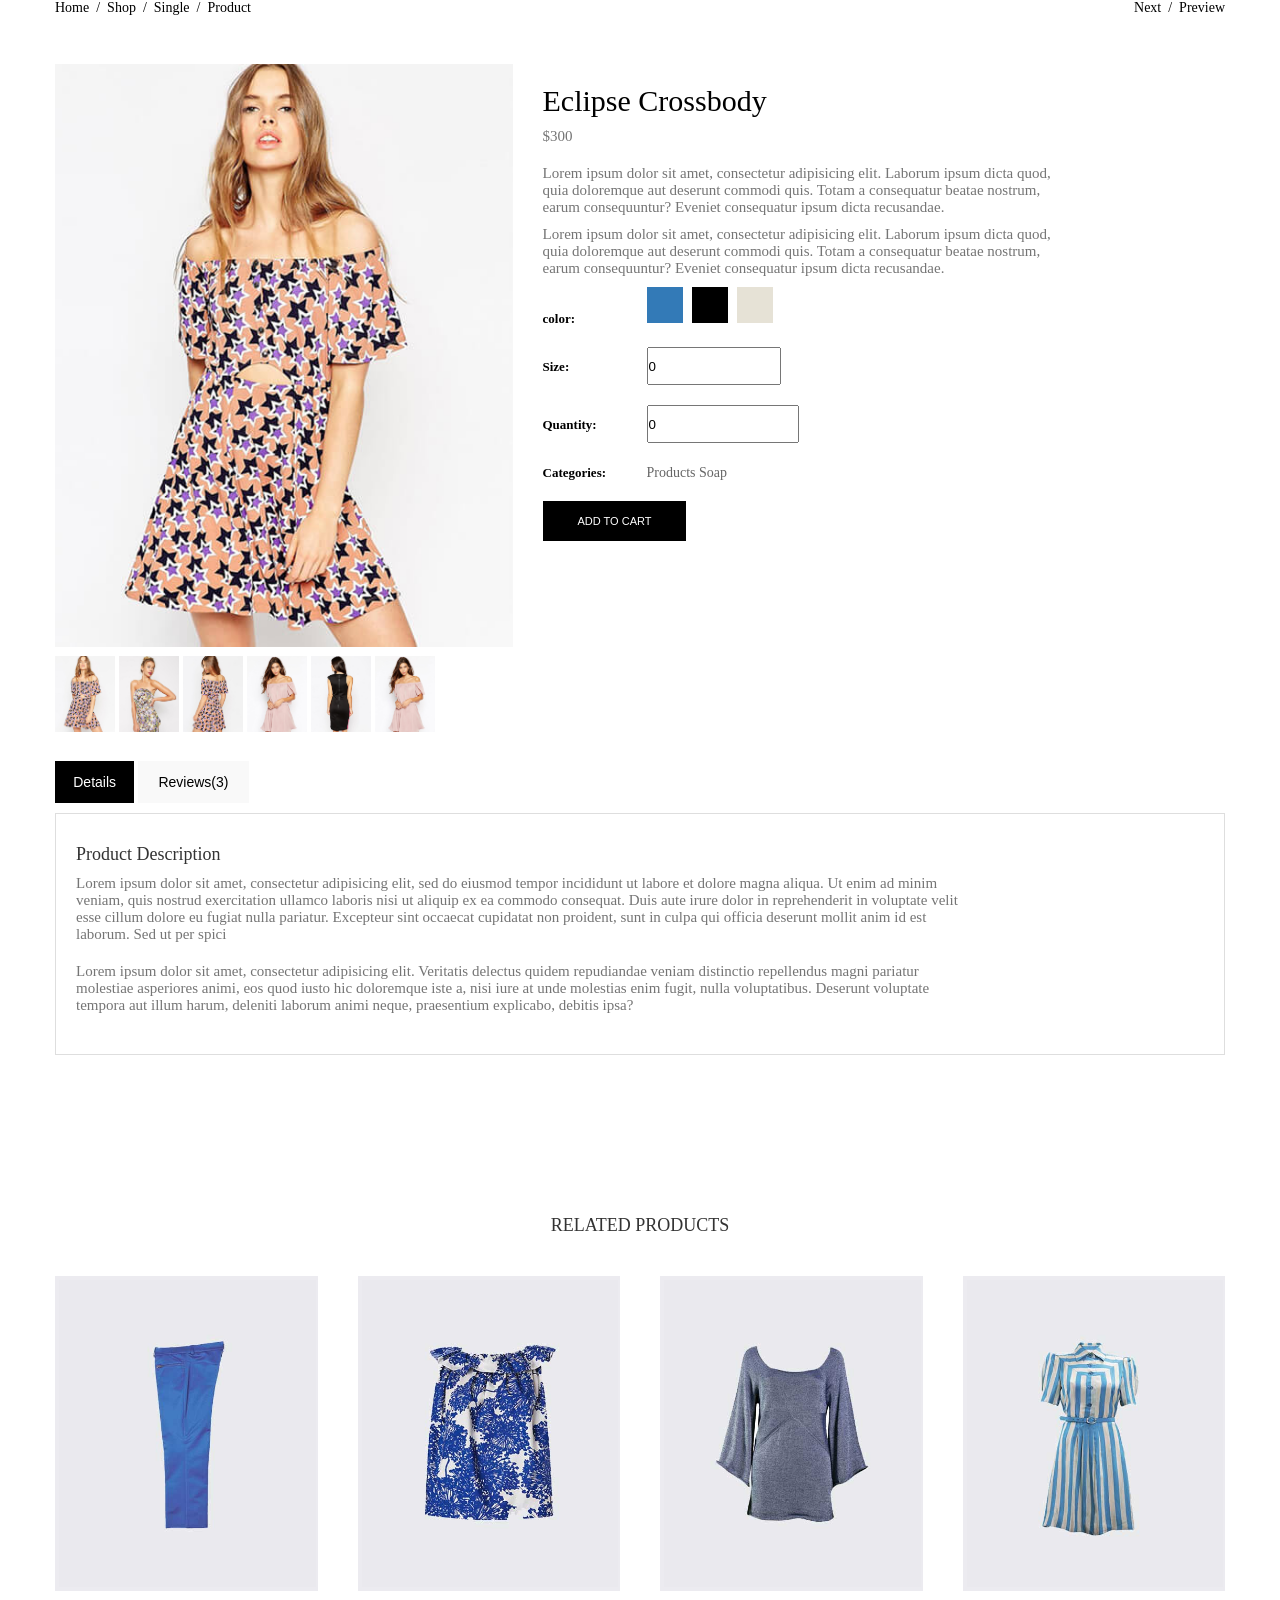
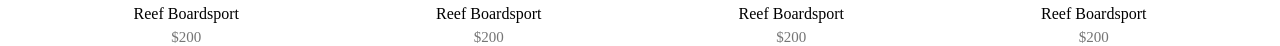
<file: 10.7/index.html>
<!DOCTYPE html>
<html>
	<head>
		<meta charset="utf-8" />
		<title></title>
		<link rel="stylesheet" type="text/css" href="index.css"/>
	</head>
	<body>
	<div id="tiger">
		<div id="tiger1">
			<span id="tiger1-1">Home&nbsp; /&nbsp; Shop&nbsp; /&nbsp; Single &nbsp;/ &nbsp;Product</span>
			<span id="tiger1-2"> Next&nbsp; /&nbsp; Preview </span>
		</div>
		<div id="tiger2">
			<!--左-->
			<div id="tiger2-1">
				<img id="tiger2-11" src="product-1.jpg"/>
				<div id="tiger2-12">
					<img class="tiger2-13" src="product-1 (1).jpg"/>
					<img class="tiger2-13" src="product-4.jpg"/>
					<img class="tiger2-13" src="product-3.jpg"/>
					<img class="tiger2-13" src="product-5.jpg"/>
					<img class="tiger2-13" src="product-6.jpg"/>
					<img class="tiger2-13" src="product-5.jpg"/>
				</div>
			</div>
			<!--右-->
			<div id="tiger2-2">
				<p id="tiger2-21">Eclipse Crossbody</p>
				<p id="tiger2-22">$300</p>
				<p id="tiger2-23">Lorem ipsum dolor sit amet, consectetur adipisicing elit. Laborum ipsum dicta quod, <br>
				quia doloremque aut deserunt commodi quis. Totam a consequatur beatae nostrum, <br>
				earum consequuntur? Eveniet consequatur ipsum dicta recusandae.</p>
				<p id="tiger2-24">Lorem ipsum dolor sit amet, consectetur adipisicing elit. Laborum ipsum dicta quod, <br>
				quia doloremque aut deserunt commodi quis. Totam a consequatur beatae nostrum, <br>
				earum consequuntur? Eveniet consequatur ipsum dicta recusandae.</p>
				<div id="tiger2-25">
					<p id="tiger2-26">color:</p>
					<p id="tiger2-27"></p>
					<p id="tiger2-28"></p>
					<p id="tiger2-29"></p>
				</div>
				<div id="tiger2-30">
					<p id="tiger2-31">Size:</p>
					<input type="text" id="tiger2-32" value="0"/>
				</div>
				<div id="tiger2-30">
					<p id="tiger2-31">Quantity:</p>
					<input type="text" id="tiger2-33" value="0"/>
				</div>
				<div id="tiger2-34">
					<p id="tiger2-31">Categories:</p>
					<p id="tiger2-35">Products Soap</p>
				</div>
				<button id="tiger2-36">ADD TO CART</button>
			</div>
		</div>
		<div id="tiger3">
			<input type="button" id="tiger3-11" value="Details"/>
			<input type="button" id="tiger3-12" value="Reviews(3)"/>
		</div>
		<div id="tiger4">
			<p id="tiger4-11">Product Description</p>
			<p id="tiger4-12">Lorem ipsum dolor sit amet, consectetur adipisicing elit, sed do eiusmod tempor incididunt ut labore et dolore magna aliqua. Ut enim ad minim <br>
			veniam, quis nostrud exercitation ullamco laboris nisi ut aliquip ex ea commodo consequat. Duis aute irure dolor in reprehenderit in voluptate velit <br>
			esse cillum dolore eu fugiat nulla pariatur. Excepteur sint occaecat cupidatat non proident, sunt in culpa qui officia deserunt mollit anim id est <br>
			laborum. Sed ut per spici</p>
			<p id="tiger4-13">Lorem ipsum dolor sit amet, consectetur adipisicing elit. Veritatis delectus quidem repudiandae veniam distinctio repellendus magni pariatur <br>
			molestiae asperiores animi, eos quod iusto hic doloremque iste a, nisi iure at unde molestias enim fugit, nulla voluptatibus. Deserunt voluptate <br>
			tempora aut illum harum, deleniti laborum animi neque, praesentium explicabo, debitis ipsa?</p>
		</div>
		<div id="tiger5">RELATED PRODUCTS</div>
		<div id="tiger6">
			<div class="tiger6-1">
				<img class="tiger6-2" src="product-13.jpg"/>
				<p class="tiger6-3">Reef Boardsport</p>
				<p class="tiger6-4">$200</p>
			</div>
			<div class="tiger6-1">
				<img class="tiger6-2" src="product-10.jpg"/>
				<p class="tiger6-3">Reef Boardsport</p>
				<p class="tiger6-4">$200</p>
			</div>
			<div class="tiger6-1">
				<img class="tiger6-2" src="product-11.jpg"/>
				<p class="tiger6-3">Reef Boardsport</p>
				<p class="tiger6-4">$200</p>
			</div>
			<div class="tiger6-1">
				<img class="tiger6-2" src="product-12.jpg"/>
				<p class="tiger6-3">Reef Boardsport</p>
				<p class="tiger6-4">$200</p>
			</div>
		</div>
	</div>
	</body>
</html>
</file>
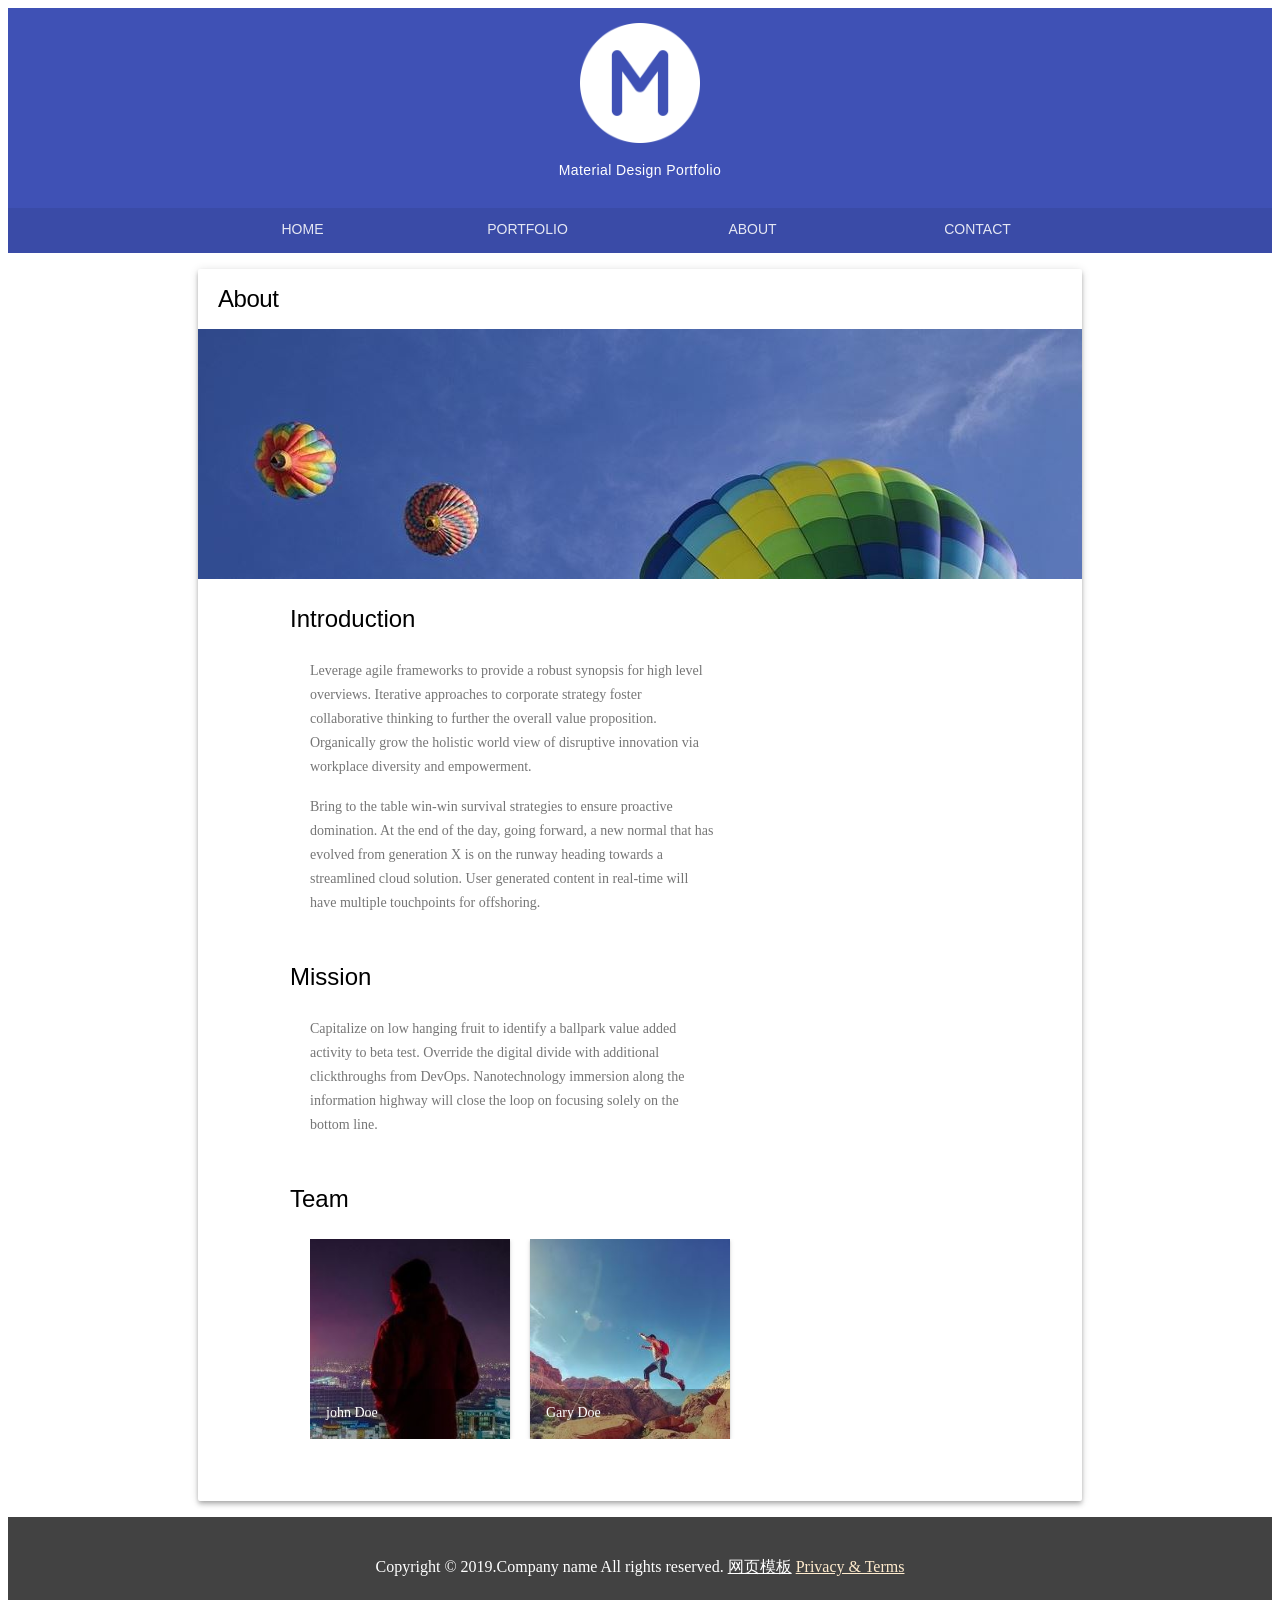
<file: 9.24作业-朱扬帆-c/index.html>
<!DOCTYPE html>
<html lang="en">
<head>
    <meta charset="UTF-8">
    <meta name="viewport" content="width=device-width, initial-scale=1.0">
    <meta http-equiv="X-UA-Compatible" content="ie=edge">
    <title>Document</title>
    <link rel="stylesheet" href="h.css">
</head>
<body>
<div>
    <div class="head">
      <div class="on">
          <span class="site">
              <div class="logo">
              </div>
              <span class="text">Material Design Portfolio</span>
        </span>
      </div>
      <div class="under">
          <nav class="font">
              <a href="" class="link">HOME</a>
              <a href="" class="link">PORTFOLIO</a>
              <a href="" class="link">ABOUT</a>
              <a href="" class="link">CONTACT</a>
          </nav>
      </div>
    </div>

    <div class="Subject">
      <div class="Subject-on">
          <h1 class="h1">About</h1>
      </div>
      <div class="Subject-to">
          <img src="about.jpg" alt="">
      </div>
      <div class="Subject-tail">
          <div class="t">
              <h3 style="margin-top: 20px">Introduction</h3>
          </div>
          <div class="m" style='margin-top: 20px;margin-left: 20px;'>
              <p class="pp">Leverage agile frameworks to provide a robust synopsis for high level overviews. Iterative approaches to corporate strategy foster collaborative thinking to further the overall value proposition. Organically grow the holistic world view of disruptive innovation via workplace diversity and empowerment.</p>
              <p class="pp">Bring to the table win-win survival strategies to ensure proactive domination. At the end of the day, going forward, a new normal that has evolved from generation X is on the runway heading towards a streamlined cloud solution. User generated content in real-time will have multiple touchpoints for offshoring.</p>
          </div>
          <div class="t" style="margin-top: 10px">
             <h3 style="margin-top: 20px;">Mission</h3>
          </div>
          <div class="m" style='margin-top: 20px;margin-left: 20px;'>
                <p class="pp">Capitalize on low hanging fruit to identify a ballpark value added activity to beta test. Override the digital divide with additional clickthroughs from DevOps. Nanotechnology immersion along the information highway will close the loop on focusing solely on the bottom line.</p>
        </div>
          <div class="t" style="margin-top: 20px;">
           <h3 style="margin-top: 30px;">Team</h3>
        </div>
          <div class="m"style='margin-top: 20px;margin-left: 20px;'>
              <div class="jpg1">
                  <div class="jpg1-txt">
                      <span class="jpg-span">john Doe</span>
                  </div>
              </div>
              <div class="jpg2">
                   <div class="jpg2-txt">
                       <span class="jpg-span">Gary Doe</span>
                   </div>
              </div>
          </div>
      </div>
    </div>

    <div class="tail">
        <div class="tail-f">
            <span class="f-s">
                    Copyright © 2019.Company name All rights reserved.
                    <a href="" style="color: #fff">网页模板</a>
                    
                    <a href="" style="color: blanchedalmond">Privacy & Terms</a>
            </span>
        </div>
    </div>
</div>
    
</body>
</html>
</file>
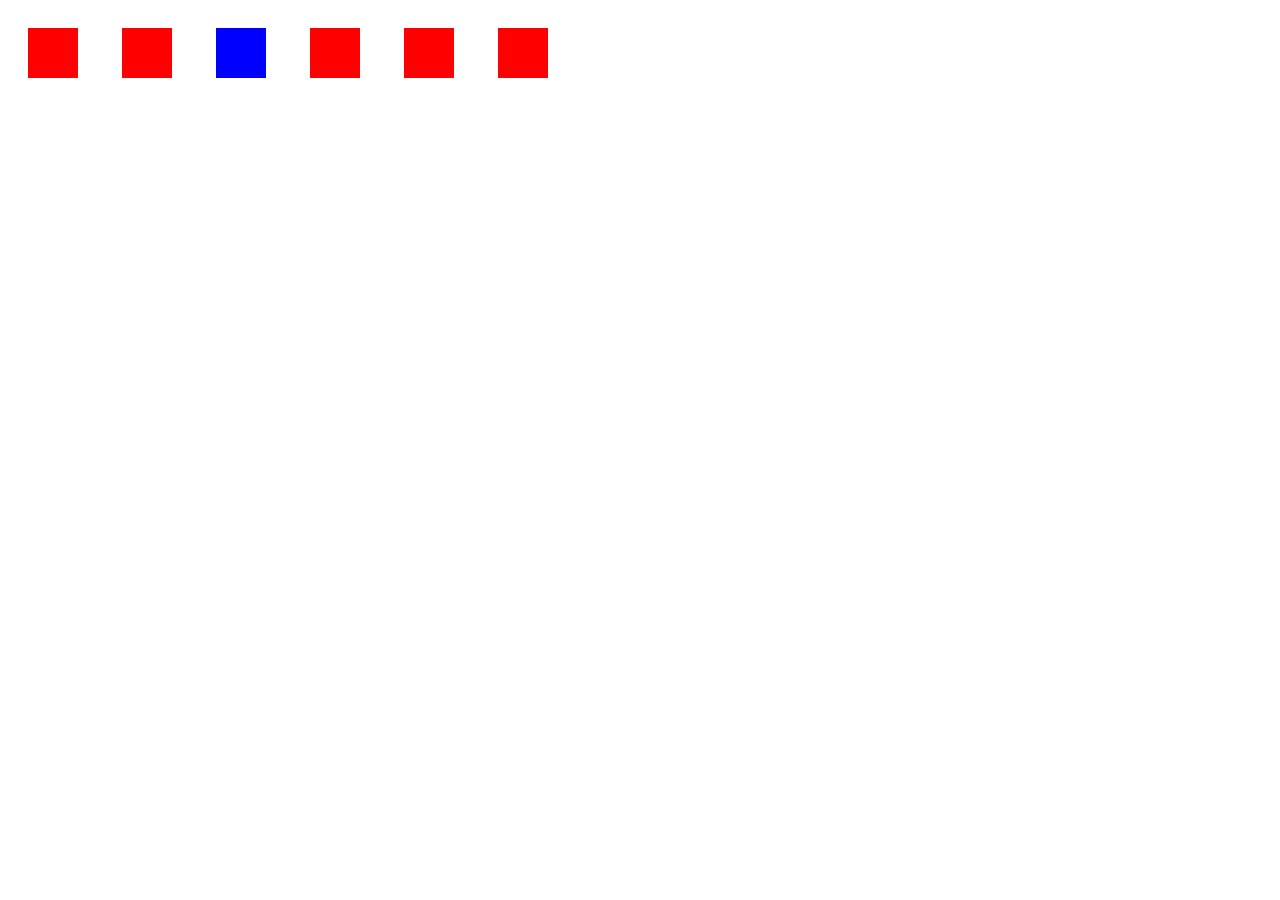
<file: zyf-work9.23/index.html>
<!DOCTYPE html>
<html lang="en">
<head>
    <meta charset="UTF-8">
    <meta name="viewport" content="width=device-width, initial-scale=1.0">
    <meta http-equiv="X-UA-Compatible" content="ie=edge">
    <title>Document</title>
    <style>
    .blue{
        background-color: blue;
    }
    </style>
</head>
<body>
    <div></div>
    <div></div>
    <div></div>
    <div></div>
    <div></div>
    <div></div>
    <script>
     var div=document.getElementsByTagName('div')
     console.log(div);
     for(var i = 0;i<div.length;i++){
         div[i].style.width='50px';
         div[i].style.height='50px';
         div[i].style.backgroundColor='red'
         div[i].style.margin='20px';
         div[i].style.display='inline-block';
     }
     div[2].style.backgroundColor='';
     div[2].className='blue';
     </script>
</body>
</html>
</file>
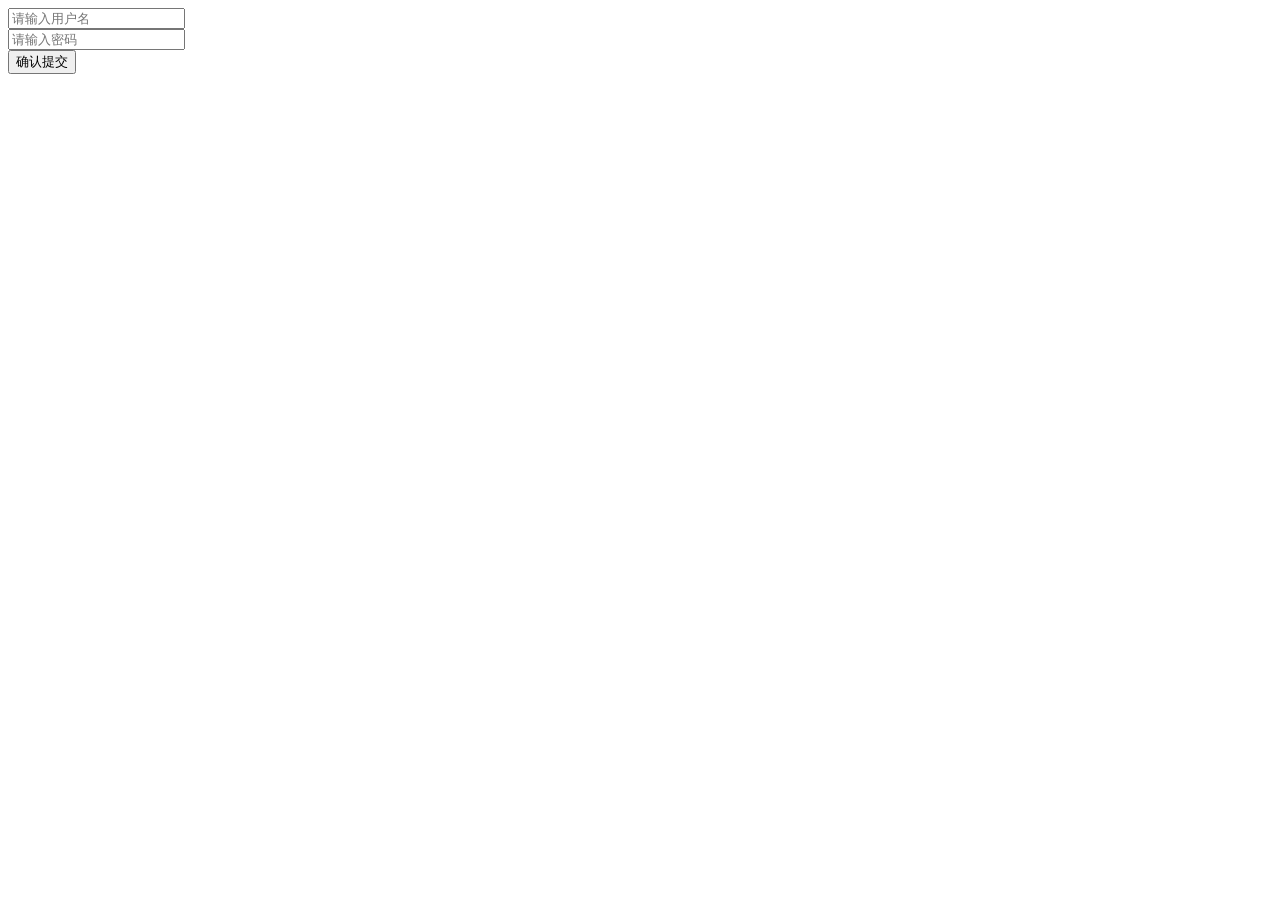
<file: zyf-work9.29/index.html>
<!DOCTYPE html>
<html lang="en">
<head>
    <meta charset="UTF-8">
    <meta name="viewport" content="width=device-width, initial-scale=1.0">
    <meta http-equiv="X-UA-Compatible" content="ie=edge">
    <title>Document</title>
</head>
<body>
        <input type="text" id="t1" placeholder="请输入用户名" />
		<span id="span"></span>
		<br/>
		<input type="password" id="t2" placeholder="请输入密码" />
		<br/>
		<button id="bt">确认提交</button>
		<script type="text/javascript">
			var t1 = document.getElementById('t1');
			var t2 = document.getElementById('t2');
			var bt = document.getElementById('bt');
			var span = document.getElementById('span');
			var arr = ['tom','jack','lili'];
			t1.onblur = function(){
				if(t1.value==''){
				 }else if(arr.indexOf(t1.value) === -1){
				span.innerText = '该用户名可以使用';
				 }else{
				span.innerText = '该用户名已被注册';
				 }
				bt.onclick = function(){
				console.log(arr.indexOf(t1.value));
					if(t1.value == ''){
						alert('请输入用户名');
					}else if(t2.value == ''){
						alert('请输入密码');
					}else if(arr.indexOf(t1.value) != -1){
						alert('用户名已被注册');
					}else{
						alert('注册成功')
					}	
				}
			}
						
		</script>

</body>
</html>
</file>
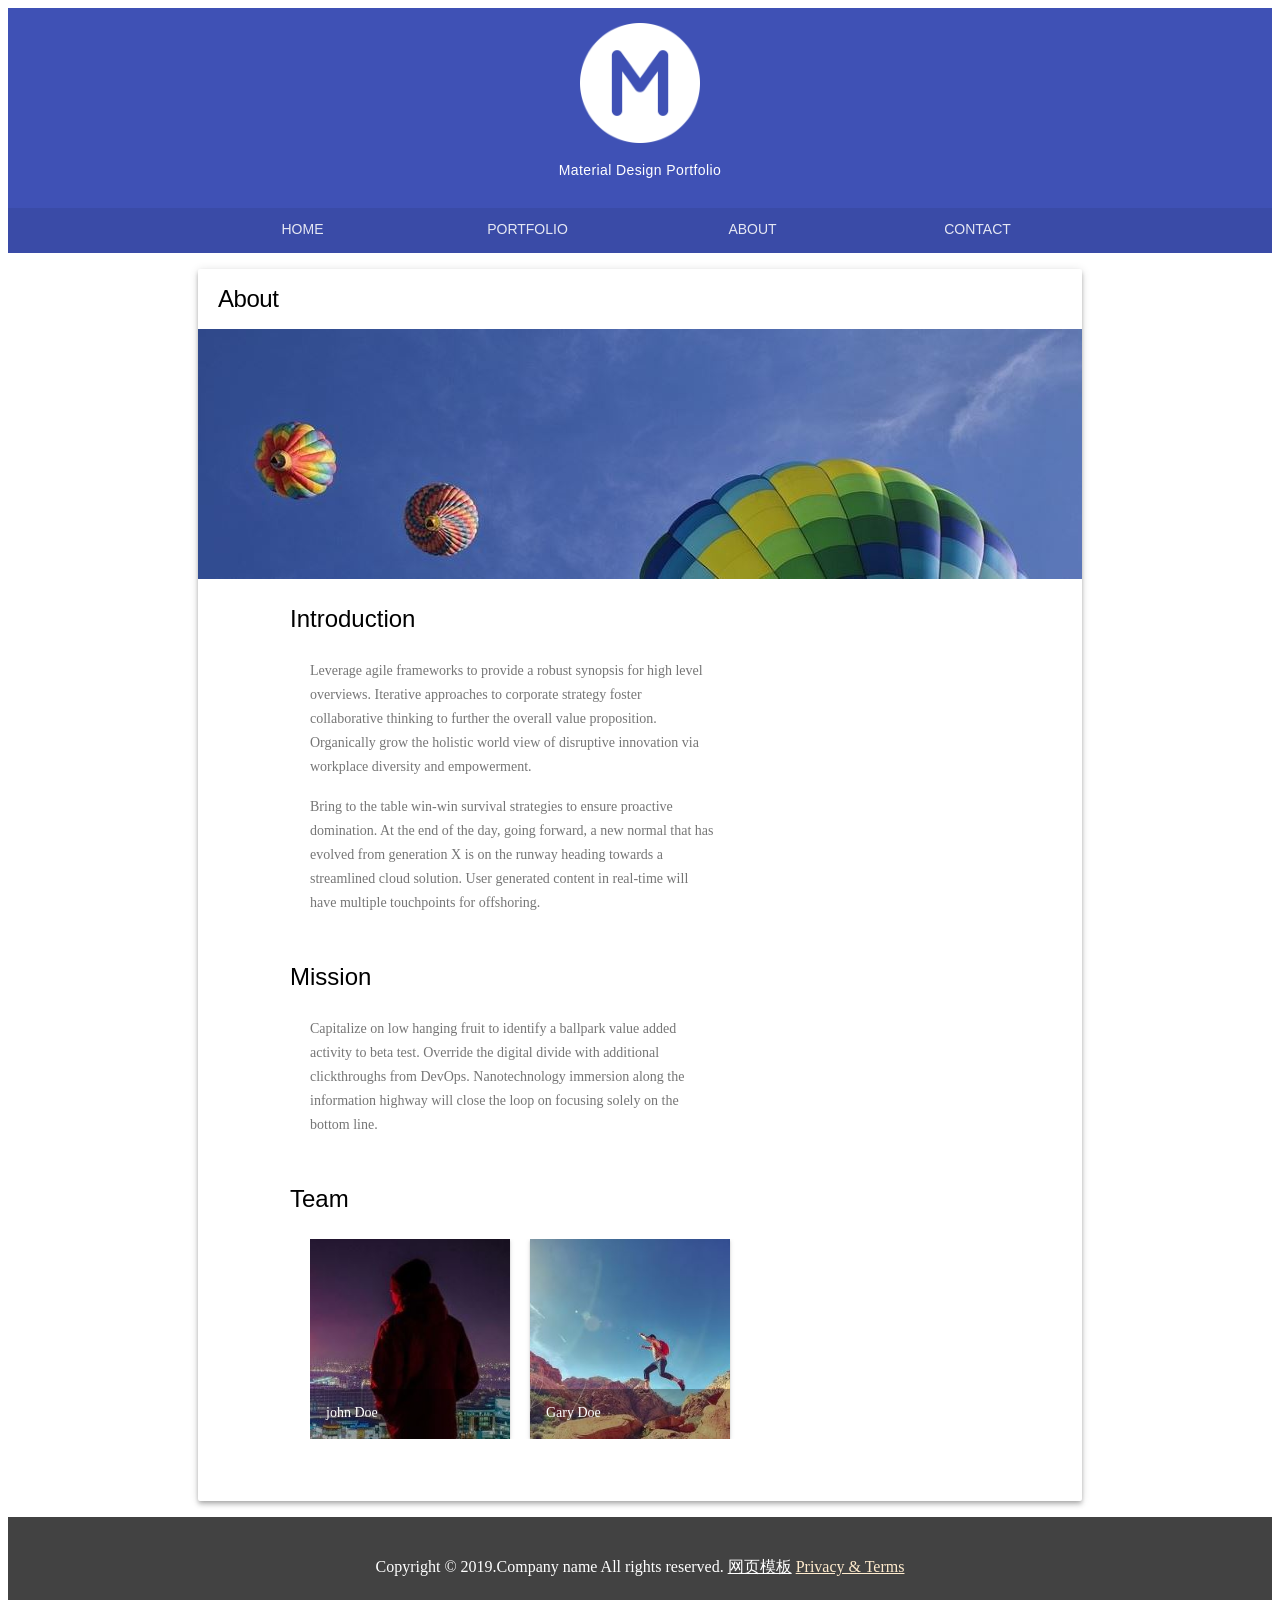
<file: 9.24作业-朱扬帆-c/9.24日作业-朱扬帆-c.html>
<!DOCTYPE html>
<html lang="en">
<head>
    <meta charset="UTF-8">
    <meta name="viewport" content="width=device-width, initial-scale=1.0">
    <meta http-equiv="X-UA-Compatible" content="ie=edge">
    <title>Document</title>
    <link rel="stylesheet" href="h.css">
</head>
<body>
<div>
    <div class="head">
      <div class="on">
          <span class="site">
              <div class="logo">
              </div>
              <span class="text">Material Design Portfolio</span>
        </span>
      </div>
      <div class="under">
          <nav class="font">
              <a href="" class="link">HOME</a>
              <a href="" class="link">PORTFOLIO</a>
              <a href="" class="link">ABOUT</a>
              <a href="" class="link">CONTACT</a>
          </nav>
      </div>
    </div>

    <div class="Subject">
      <div class="Subject-on">
          <h1 class="h1">About</h1>
      </div>
      <div class="Subject-to">
          <img src="about.jpg" alt="">
      </div>
      <div class="Subject-tail">
          <div class="t">
              <h3 style="margin-top: 20px">Introduction</h3>
          </div>
          <div class="m" style='margin-top: 20px;margin-left: 20px;'>
              <p class="pp">Leverage agile frameworks to provide a robust synopsis for high level overviews. Iterative approaches to corporate strategy foster collaborative thinking to further the overall value proposition. Organically grow the holistic world view of disruptive innovation via workplace diversity and empowerment.</p>
              <p class="pp">Bring to the table win-win survival strategies to ensure proactive domination. At the end of the day, going forward, a new normal that has evolved from generation X is on the runway heading towards a streamlined cloud solution. User generated content in real-time will have multiple touchpoints for offshoring.</p>
          </div>
          <div class="t" style="margin-top: 10px">
             <h3 style="margin-top: 20px;">Mission</h3>
          </div>
          <div class="m" style='margin-top: 20px;margin-left: 20px;'>
                <p class="pp">Capitalize on low hanging fruit to identify a ballpark value added activity to beta test. Override the digital divide with additional clickthroughs from DevOps. Nanotechnology immersion along the information highway will close the loop on focusing solely on the bottom line.</p>
        </div>
          <div class="t" style="margin-top: 20px;">
           <h3 style="margin-top: 30px;">Team</h3>
        </div>
          <div class="m"style='margin-top: 20px;margin-left: 20px;'>
              <div class="jpg1">
                  <div class="jpg1-txt">
                      <span class="jpg-span">john Doe</span>
                  </div>
              </div>
              <div class="jpg2">
                   <div class="jpg2-txt">
                       <span class="jpg-span">Gary Doe</span>
                   </div>
              </div>
          </div>
      </div>
    </div>

    <div class="tail">
        <div class="tail-f">
            <span class="f-s">
                    Copyright © 2019.Company name All rights reserved.
                    <a href="" style="color: #fff">网页模板</a>
                    
                    <a href="" style="color: blanchedalmond">Privacy & Terms</a>
            </span>
        </div>
    </div>
</div>
    
</body>
</html>
</file>
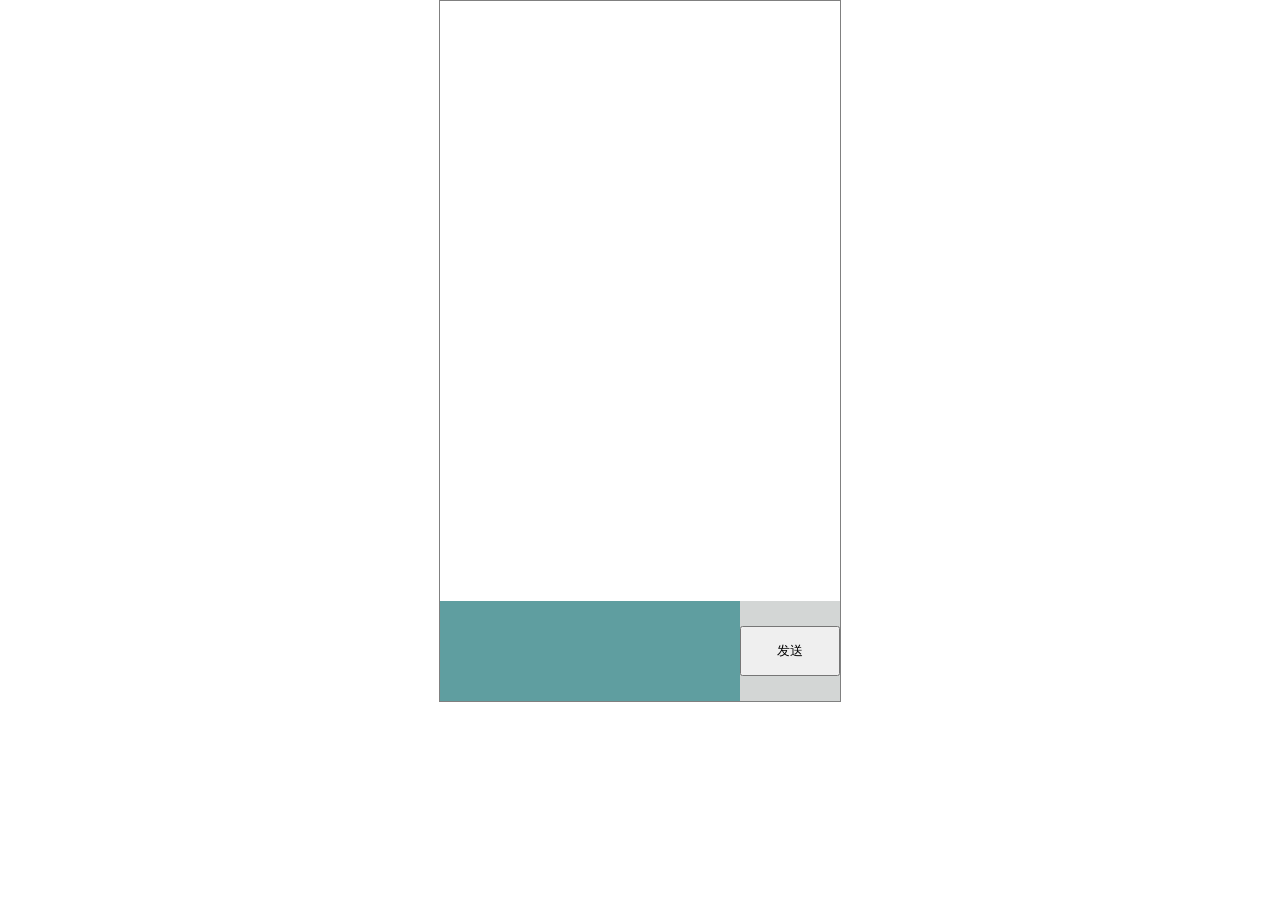
<file: 9.25作业/模拟对话框s.html>
<!DOCTYPE html>
<html>
<head>
    <meta charset="UTF-8">
    <title>Document</title>
    <style>
    * {
        margin: 0;
        padding: 0;
    }
    .box {
        width: 400px;
        border: 1px solid gray;
        margin: 0 auto;
       
    }
    .text {
        width: 400px;
        min-height: 600px;
    }
    .say {
        width: 400px;
        height: 100px;
        background-color: rgb(211, 214, 213);
        overflow: hidden;
    }
    .say p {
        float: left;
        height: 100px;
        width: 300px;
        background-color: cadetblue;
        line-height: 100px;
    }
    .say > button {
        float: right;
        height: 50px;
        width: 100px;
        margin-top: 25px;
        
    }
    li {
        list-style: none;
        
    }
    
    li:nth-child(odd){
        text-align: right;
    }
    li:nth-child(odd):after {
        content: ':聂浩';
        font-size: 20px;
        color: red;
    }
    li:nth-child(even){
        text-align: left;
    }
    li:nth-child(even):before {
        content: '哈士奇:';
        font-size: 20px;
        color: blue;
    }
    </style>
</head>
<body>
    <div id="box" class="box">
        <ul class="text" id="area"></ul>
        <div class="say">
            <p id="enter" contenteditable="true"></p>
            <button id="btn">发送</button>
        </div>
    </div>
    <script>
        // 获取元素
	       var btn=document.getElementById('btn');
           var enter=document.getElementById('enter');
           var area=document.getElementById('area');
            btn.onclick=function(){
           //用户输入的内容字符串
            var text=enter.innerText;
            //创建一个文本节点,他的内容是用户输入的那个字符串
            var nr=document.createTextNode(text);
            //创建一个对话框,原本没有对话框
            var li=document.createElement('li');
            //把创建的这个空的对话框放到area区域中
            area.appendChild(li);
            // 把文本节点放到li里
            li.appendChild(nr);
            //清空刚刚输入的内容
            enter.innerText='';
			}

    

    </script>
</body>
</html>
</file>
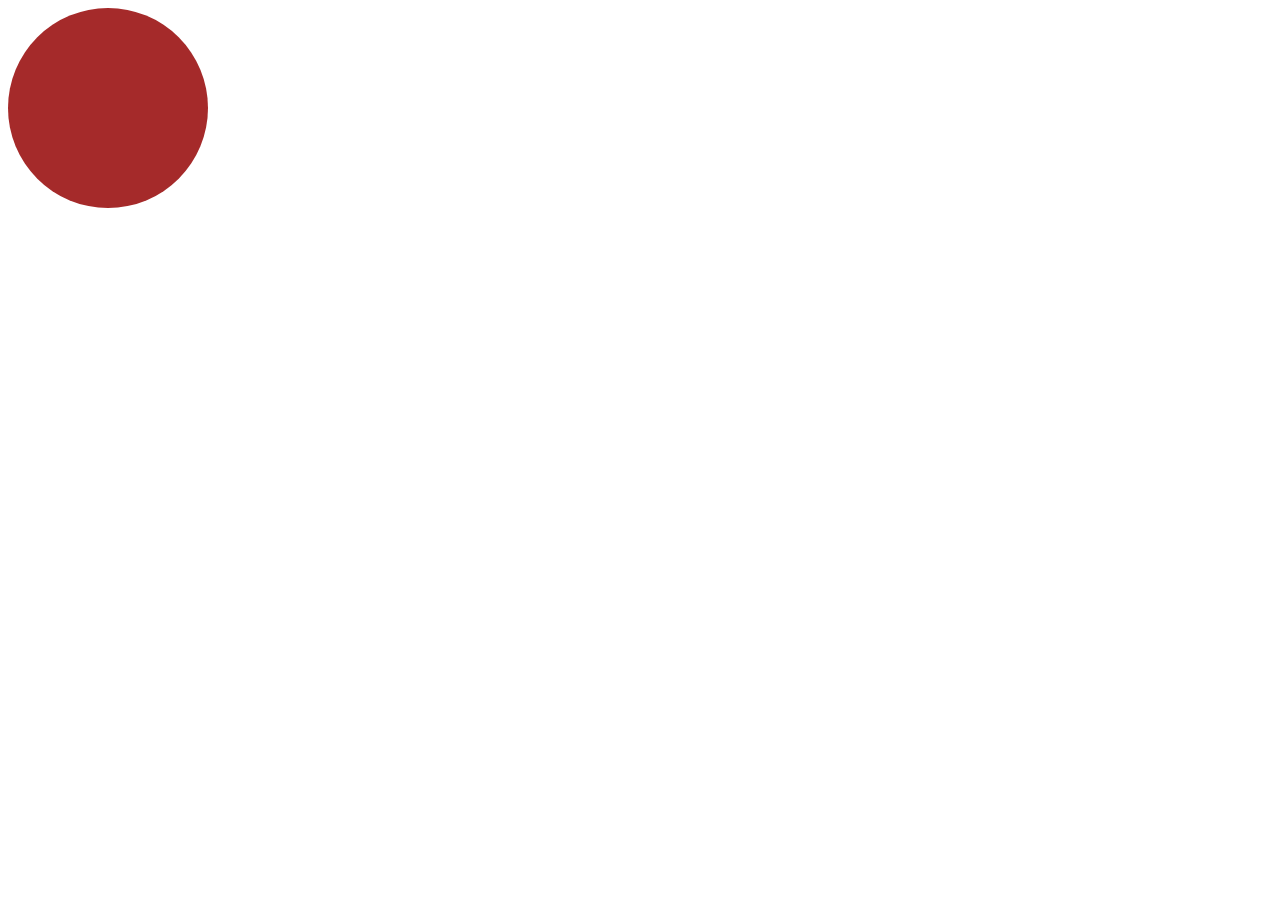
<file: web/inext.html>
<!DOCTYPE html>
<html lang="en">
<head>
    <meta charset="UTF-8">
    <meta name="viewport" content="width=device-width, initial-scale=1.0">
    <meta http-equiv="X-UA-Compatible" content="ie=edge">
    <title>Document</title>
    <style>
    #ball{
        width:200px;
        height: 200px;
        background-color: brown;
        border-radius: 50%;
    }
    </style>
</head>
<body>
    <div id="ball"></div>
    <script type="text/javascript">
    var ball=document.getElementById("ball")
    ball.onclick=function(){
        ball.style.backgroundColor="yellow"
    }
    </script>
</body>
</html>
</file>
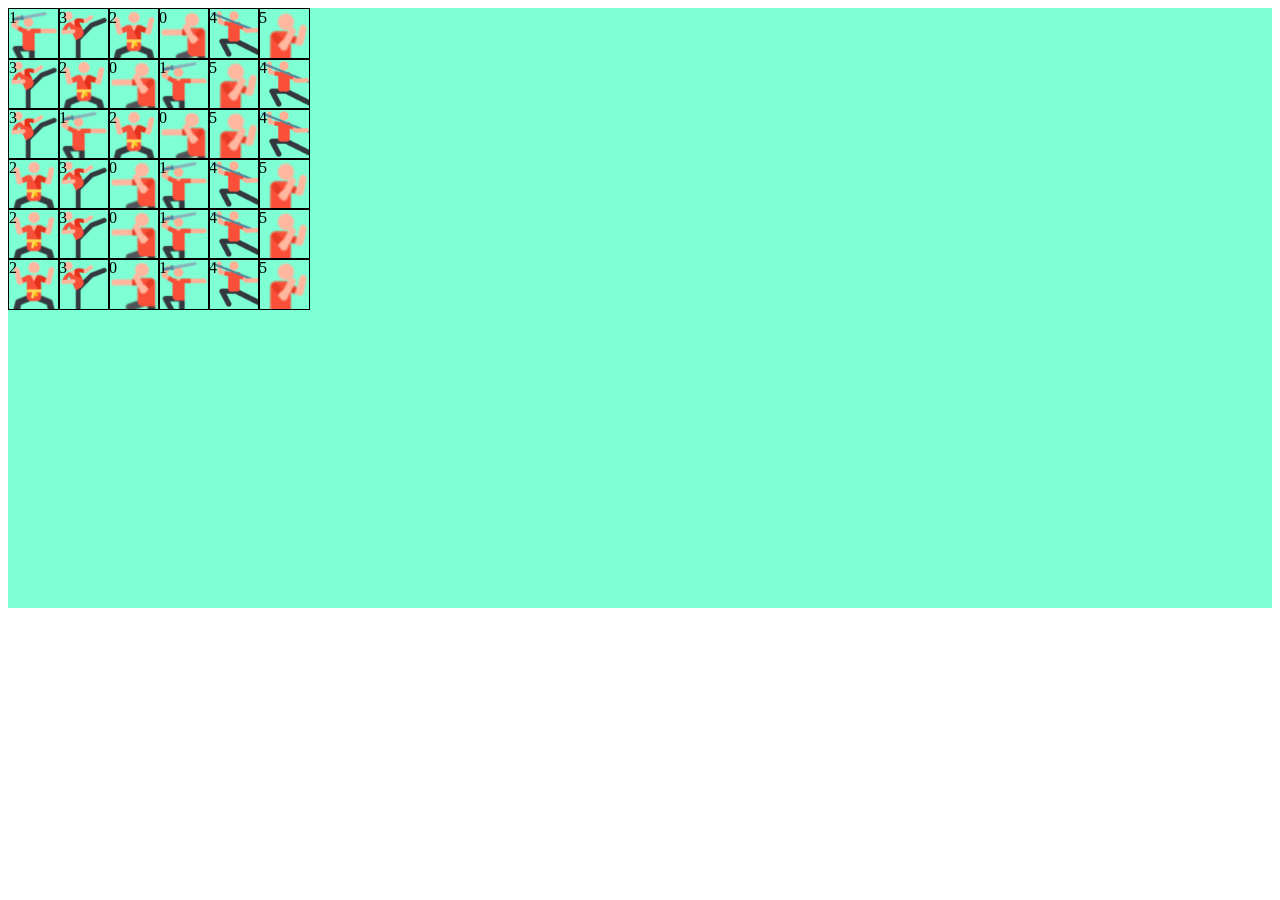
<file: zyf-work10.22/1.1.html>
<!DOCTYPE html>
<html>
	<head>
		<meta charset="UTF-8">
		<title></title>
		<style>
			#box{
				background-color:aquamarine;
				overflow:hidden;
				position: relative;
				width: 100%;
				height: 600px;
			}
			#box>div{
				width: 50px;
				height: 50px;
				border: 1px solid black;
				position: absolute;
                background-image: url();
				background-size: cover;
			}
            .active{
                background-color: aqua;
            }
		</style>
	</head>
	<body>
		<div id="box">
			
		</div>
			
		<script>
			var arr =[
			// 0 1 2 3 
			  [1,3,2,0,4,5],//0行
			  [3,2,0,1,5,4],//1
			  [3,1,2,0,5,4],//2
              [2,3,0,1,4,5],//3
              [2,3,0,1,4,5],
              [2,3,0,1,4,5],
			];
			//arr[1][3]
			var narr = [];
			var box = document.getElementById('box');
			for(var i=0;i<6;i++){
				for(var j=0;j<6;j++){
					var divs = document.createElement('div');
					box.appendChild(divs);
					divs.style.top = (i*50)+'px';
					divs.style.left = (j*50)+'px';
					divs.innerHTML = arr[i][j];
					divs.style.backgroundImage = 'url('+arr[i][j]+'.png)';
					divs.onclick = function(){
						//alert(this.innerHTML);
						if(narr.length<2){
                            narr.push(Number(this.innerHTML));
                            this.className = 'active';
                        }else{
                            narr = [];
                            var ss = box.querySelectorAll('#box>div');
                            for(var z =0;z<ss.length;z++){
							 ss[z].className = '';
                            }
                            narr.push(Number(this.innerHTML));
                            this.className = 'active';
                        }
                        if(narr.length ==2){
                            if(narr[0]-narr[1]==0){
                                 var ww = box.querySelectorAll('.active');
                                 for(var e = 0;e<ww.length;e++){
                                     ww[e].innerHTML ='';
                                     ww[e].style.backgroundImage='';
                                     ww[e].className ='';
                                     ww[e].onclick = null;
                                 }
                            }
                        }
						console.log(narr);
						//alert(typeof this.innerHTML); typeof(判断类型)  弹出页面上格子中的内容的类型为string.
					}
					
				}
			}
			
		</script>
	</body>
</html>
</file>
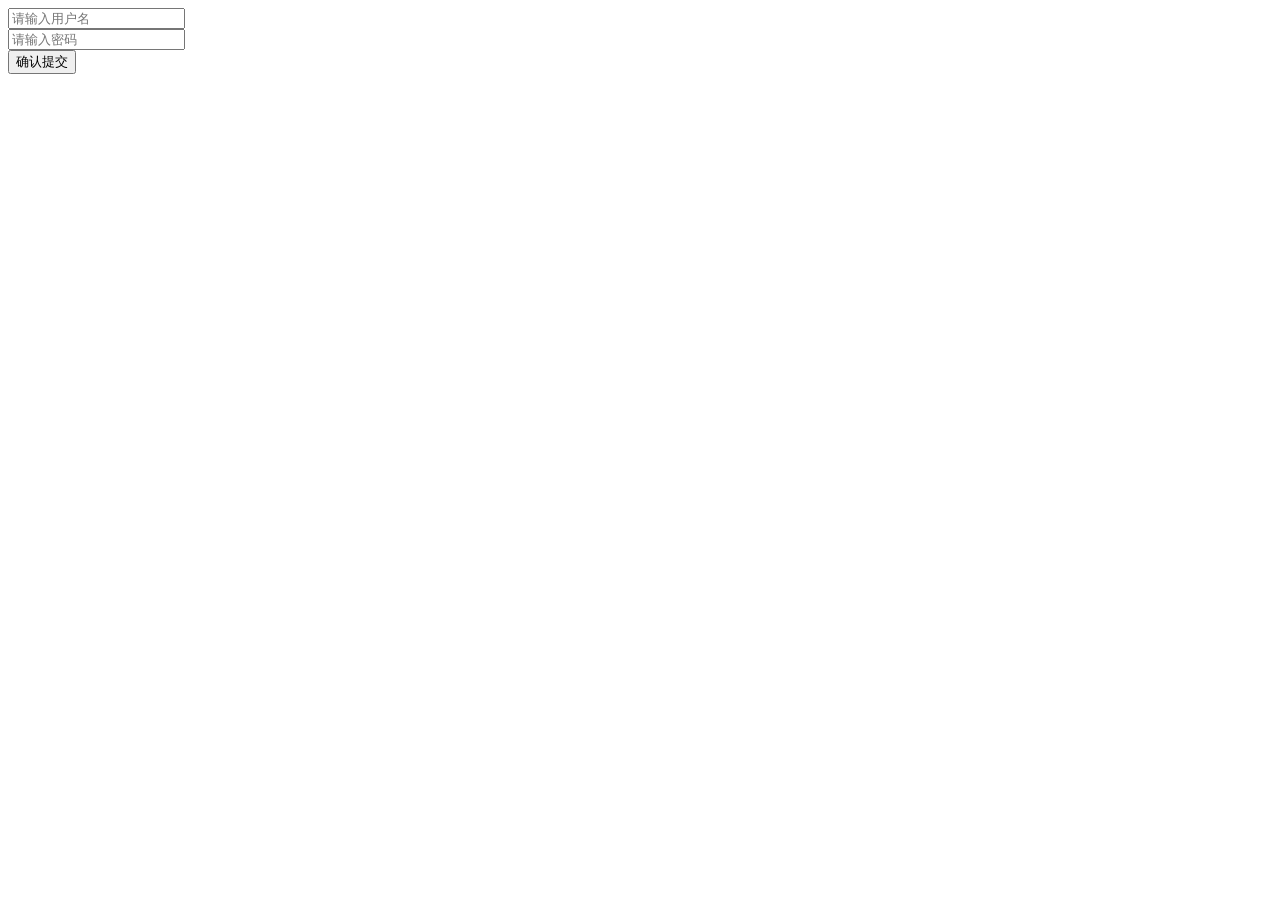
<file: zyf-work9.29/表单事件.html>
<!DOCTYPE html>
<html lang="en">
<head>
    <meta charset="UTF-8">
    <meta name="viewport" content="width=device-width, initial-scale=1.0">
    <meta http-equiv="X-UA-Compatible" content="ie=edge">
    <title>Document</title>
</head>
<body>
        <input type="text" id="t1" placeholder="请输入用户名" />
		<span id="span"></span>
		<br/>
		<input type="password" id="t2" placeholder="请输入密码" />
		<br/>
		<button id="bt">确认提交</button>
		<script type="text/javascript">
			var t1 = document.getElementById('t1');
			var t2 = document.getElementById('t2');
			var bt = document.getElementById('bt');
			var span = document.getElementById('span');
			var arr = ['tom','jack','lili'];
			t1.onblur = function(){
				if(t1.value==''){
				 }else if(arr.indexOf(t1.value) === -1){
				span.innerText = '该用户名可以使用';
				 }else{
				span.innerText = '该用户名已被注册';
				 }
				bt.onclick = function(){
				console.log(arr.indexOf(t1.value));
					if(t1.value == ''){
						alert('请输入用户名');
					}else if(t2.value == ''){
						alert('请输入密码');
					}else if(arr.indexOf(t1.value) != -1){
						alert('用户名已被注册');
					}else{
						alert('注册成功')
					}	
				}
			}
						
		</script>

</body>
</html>
</file>
<file: 10.7/index.css>
*{
	margin: 0;
	padding: 0;
}
#tiger{
	width: 1170px;
	margin: 0 auto;
}
#tiger1{
	font-size: 14px;
}
#tiger1-1{
	
}
#tiger1-2{
	float: right;
}
#tiger2{
	margin-top: 48px;
	position: relative;
}
/*左*/
#tiger2-1{
	display: inline-block;
}
#tiger2-11{
	width: 457.5px;
	height: 582.85px;
}
#tiger2-12{
	margin-top: 5px;
}
.tiger2-13{
	width: 60px;
	height: 76.4px;	
}
/*右*/
#tiger2-2{
	display: inline-block;
	position: absolute;
	margin-left: 30px;
}
#tiger2-21{
	font-size: 30px;
	margin-top: 20px;
    margin-bottom: 10px;
}
#tiger2-22{
	font-size: 15px;
	color: #757575;
	margin-bottom: 10px;
}
#tiger2-23{
	font-size: 15px;
	color: #757575;
	margin-top: 20px;
    margin-bottom: 10px;
}
#tiger2-24{
	font-size: 15px;
	color: #757575;
	margin-bottom: 10px;
}
#tiger2-25{
	
}
#tiger2-26{
	font-size: 13px;
	font-weight: bold;
	display: inline-block;
	width: 100px;
}
#tiger2-27{
	width: 36px;
	height: 36px;
	background-color: #337ab7;
	display: inline-block;
	margin-right:5px ;
}
#tiger2-28{
	width: 36px;
	height: 36px;
	background-color: black;
	display: inline-block;
	margin-right:5px ;
}
#tiger2-29{
	width: 36px;
	height: 36px;
	background-color: #e6e2d6;
	display: inline-block;
	margin-right:5px ;
}
#tiger2-30{
	margin: 20px 0px;
}
#tiger2-31{
	font-size: 13px;
	font-weight: bold;
	display: inline-block;
	width: 100px;
}
#tiger2-32{
	width: 130px;
	height: 34px;
}
#tiger2-33{
	width: 148px;
	height: 34px;
}
#tiger2-34{
	margin-bottom: 20px;
}
#tiger2-35{
	display: inline-block;
	color: #666666;
	font-size:14px ;
}
#tiger2-36{
	padding: 14px 35px;
	background-color:black ;
	color: white;
	font-size: 11px;
	
	border: 0;
}



#tiger3{
	margin-top: 25px;
}
#tiger3-11{
	width: 79.31px;
	height: 42px;
	color: white;
	font-size: 14px;
	background-color:black ;
	border: 0;
}
#tiger3-12{
	width: 110.31px;
	height: 42px;
	color: black;
	font-size: 14px;
	background-color:#F9F9F9 ;
	border: 0;
}
#tiger3-12:hover{
	background-color:black ;
	color: white;
}




#tiger4{
	border: 1px solid #DEDEDE;
	margin-top:10px ;
	padding: 20px;
}
#tiger4-11{
	color: #333333;
	font-size: 18px;
	margin: 10px 0px;
}
#tiger4-12{
	color: #757575;
	font-size: 15px;
	margin: 0 0 20px;
}
#tiger4-13{
	color: #757575;
	font-size: 15px;
	margin: 0 0 20px;
}


#tiger5{
	color: #333333;
	font-size:18px;
	text-align: center;
	margin-top: 160px;
	margin-bottom:40px ;
}
#tiger6{
	display: flex;
	justify-content: space-between;
}
.tiger6-1{
	width: 262.5px;
}
.tiger6-2{
	width: 262.5px;
	height: 315px;
}
.tiger6-3{
	font-size:16px;
	text-align:center ;
	margin: 10px 0px 6px;
}
.tiger6-4{
	color: #757575;
	font-size:15px;
	text-align:center ;
}
</file>
<file: 9.24作业-朱扬帆-c/h.css>
.head{
        width: 100%;
        border: none;
        min-height: 64px;
        max-height: 1000px;
        z-index: 3;
        background-color: rgb(63,81,181);
        color: rgb(255,255,255);
    }
.on{
    min-height: 200px;
    text-align: center;
}
.site{
    display: inline-block;
    position: relative;
    font-family: "Roboto","Helvetica","Arial",sans-serif;
    font-size: 20px;
    line-height: 1;
    letter-spacing: .02em;
    font-weight: 400;
    box-sizing: border-box;
}
.logo{
    background:url(site-logo.png);
    background-size: cover;
    height: 120px;
    width: 120px;
    margin: 15px auto;
}
.text{
    display: inline-block;
    font-size: 14px;
    text-align: center;
    font-weight: 400;
    margin-bottom: 10px;
}
.under{
    display: flex;
    background-color: rgba(0, 0, 0, 0.08);
    text-transform: uppercase;
    height: 45px;
    justify-content: center;
}
.font{
    display: flex;
    max-width: 900px;
    text-align: center;
    width: 100%;
    margin: 0;
    padding: 0;
    height: 64px;
}
.link{
    flex: 1;
    line-height: 42px;
    color: #fff;
    padding: 0 24px;
    text-decoration: none;
    margin: 0;
    font-size: 14px;
    font-weight: 400;
    letter-spacing: 0;
    opacity: .87;
    font-family: "Roboto","Helvetica","Arial",sans-serif;
}
.Subject{
    margin: 1em auto;
    min-height: 580px;
    position: relative;
    padding-bottom: 2em;
    box-shadow: 0 4px 5px 0 rgba(0,0,0,.14), 0 1px 10px 0 rgba(0,0,0,.12), 0 2px 4px -1px rgba(0,0,0,.2);
    box-sizing: border-box;
    font-size: 16px;
    font-weight: 400;
    overflow: hidden;
    width: 884px;
    max-height: 1250px;
    z-index: 1;
    position: relative;
    background: #fff;
    border-radius: 2px;
}
.h1{
    display: inline-block;
    color: #000;
    font-size: 24px;
    font-weight: 300;
    letter-spacing: -.02em;
    font-family: "Roboto","Helvetica","Arial",sans-serif;
    margin-left: 20px;
}
.Subject-to{
    background-repeat: repeat;
    background-position: 50% 50%;
    background-size: cover;
    background-origin: padding-box;
    background-attachment: scroll;
    box-sizing: border-box;
}
.Subject-tail{
    max-width: 700px;
    margin: 0 auto;
}
h3{
    font-family: "Roboto","Helvetica","Arial",sans-serif;
    font-size: 24px;
    font-weight: 400;
    line-height: 32px;
}
.m{
    overflow: hidden;
    margin-bottom: 30px;
}
.pp{
    font-size: 14px;
    letter-spacing: 0;
    margin: 0 0 16px;
    font-weight: 400;
    line-height: 24px;
    color: rgba(0,0,0,.54);
    width: 407px;
}
.jpg1{
    float: left;
    background: url(person1.jpg) center/cover;
    box-sizing: border-box;
    width: 200px;
    height: 200px;
    margin-right: 20px;
    position: relative;
    box-shadow: 0 2px 2px 0 rgba(0,0,0,.14), 0 3px 1px -2px rgba(0,0,0,.2), 0 1px 5px 0 rgba(0,0,0,.12);
}
.jpg1-txt{
    height: 52px;
    padding: 16px;
    background: rgba(0, 0, 0, 0.3);
    font-size: 16px;
    line-height: normal;
    width: 100%;
    box-sizing: border-box;
    position: absolute;
    top: 150px;
}
.jpg1-txt{
    color: #fff;
    font-size: 14px;
    font-weight: 500;
}
.jpg2{
    float: left;
    background: url(person2.jpg) center/cover;
    box-sizing: border-box;
    width: 200px;
    height: 200px;
    margin-right: 20px;
    position: relative;
    box-shadow: 0 2px 2px 0 rgba(0,0,0,.14), 0 3px 1px -2px rgba(0,0,0,.2), 0 1px 5px 0 rgba(0,0,0,.12);
}
.jpg2-txt{
    height: 52px;
    padding: 16px;
    background: rgba(0, 0, 0, 0.3);
    font-size: 16px;
    line-height: normal;
    width: 100%;
    box-sizing: border-box;
    position: absolute;
    top: 150px;
}
.jpg2-txt{
    color: #fff;
    font-size: 14px;
    font-weight: 500;
}
.tail{
    margin-top: 30px;
    padding: 32px 16px;
    color: #9e9e9e;
    background-color: #424242;
    margin: 0 auto;
}
.tail-f{
    display: flex;
    justify-content: center;
}
.f-s{
    line-height: 36px;
    color: #fff;
    vertical-align: middle;
}
</file>
